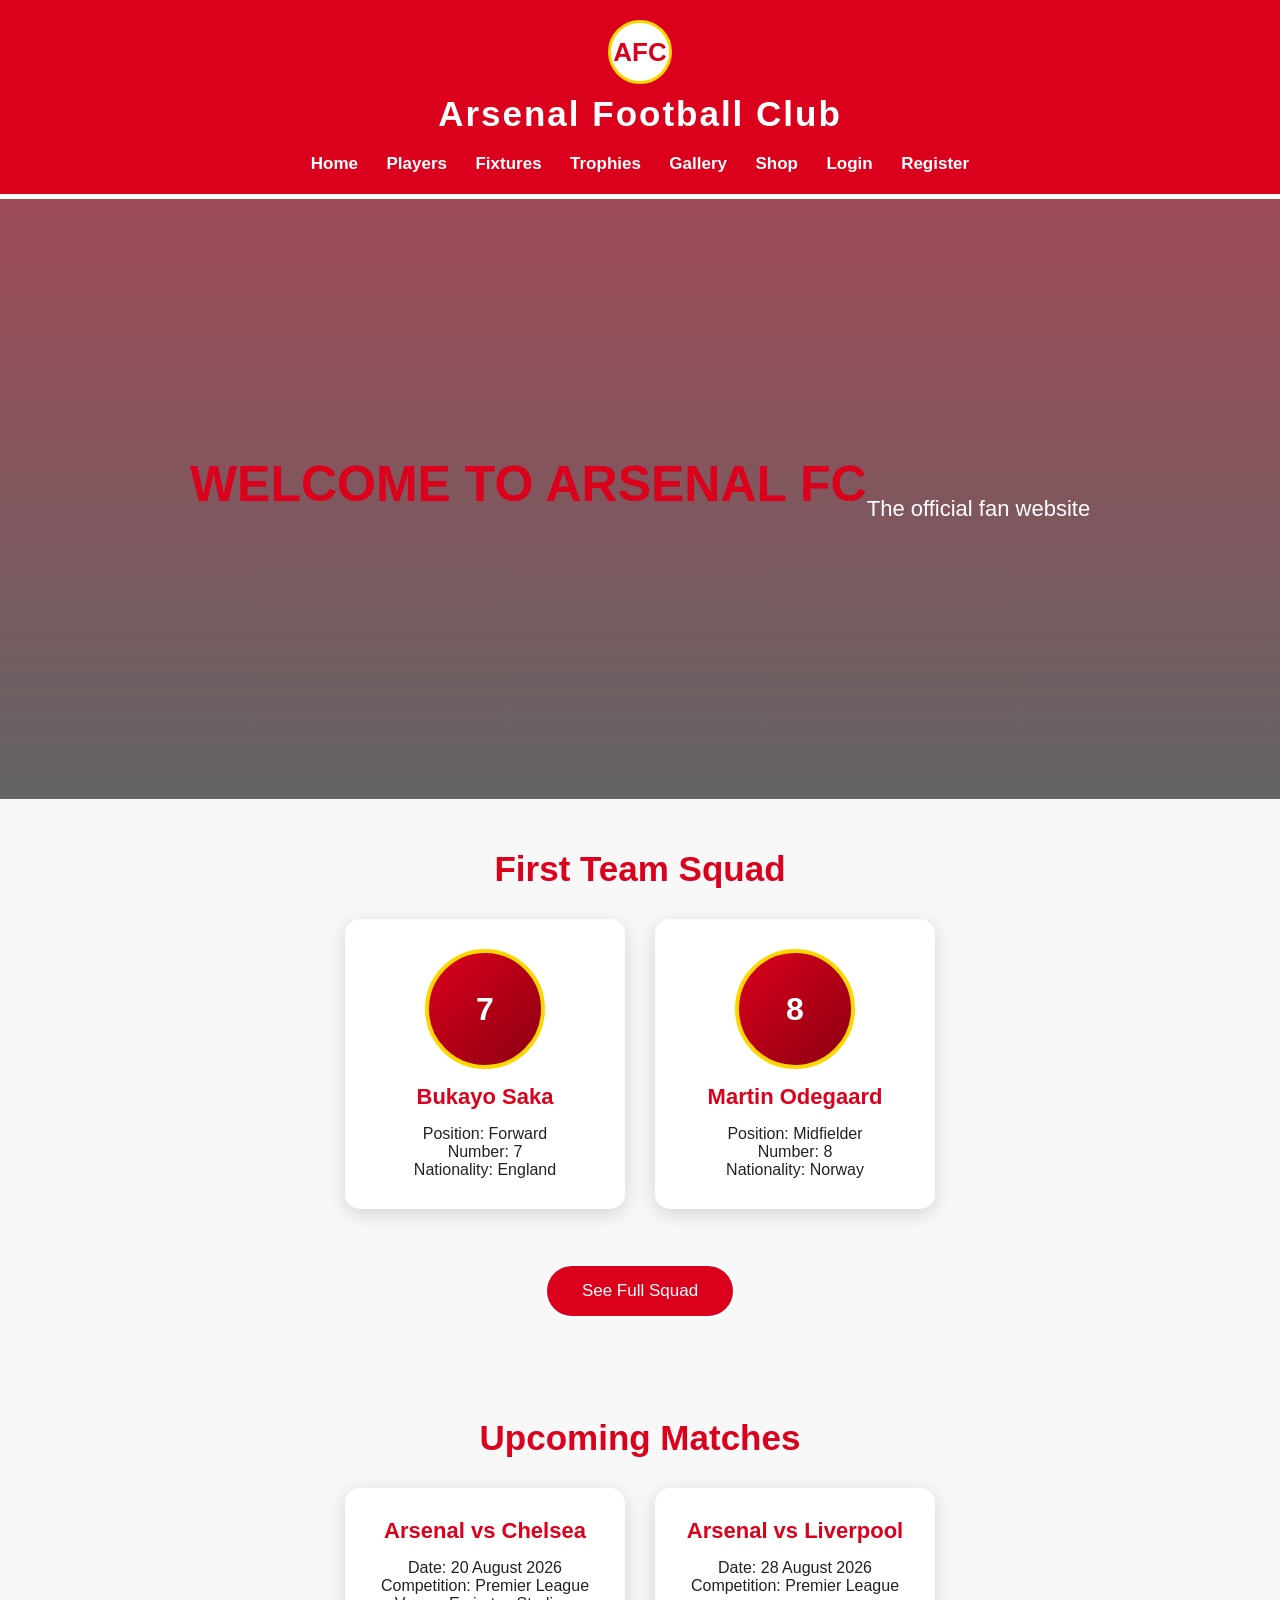
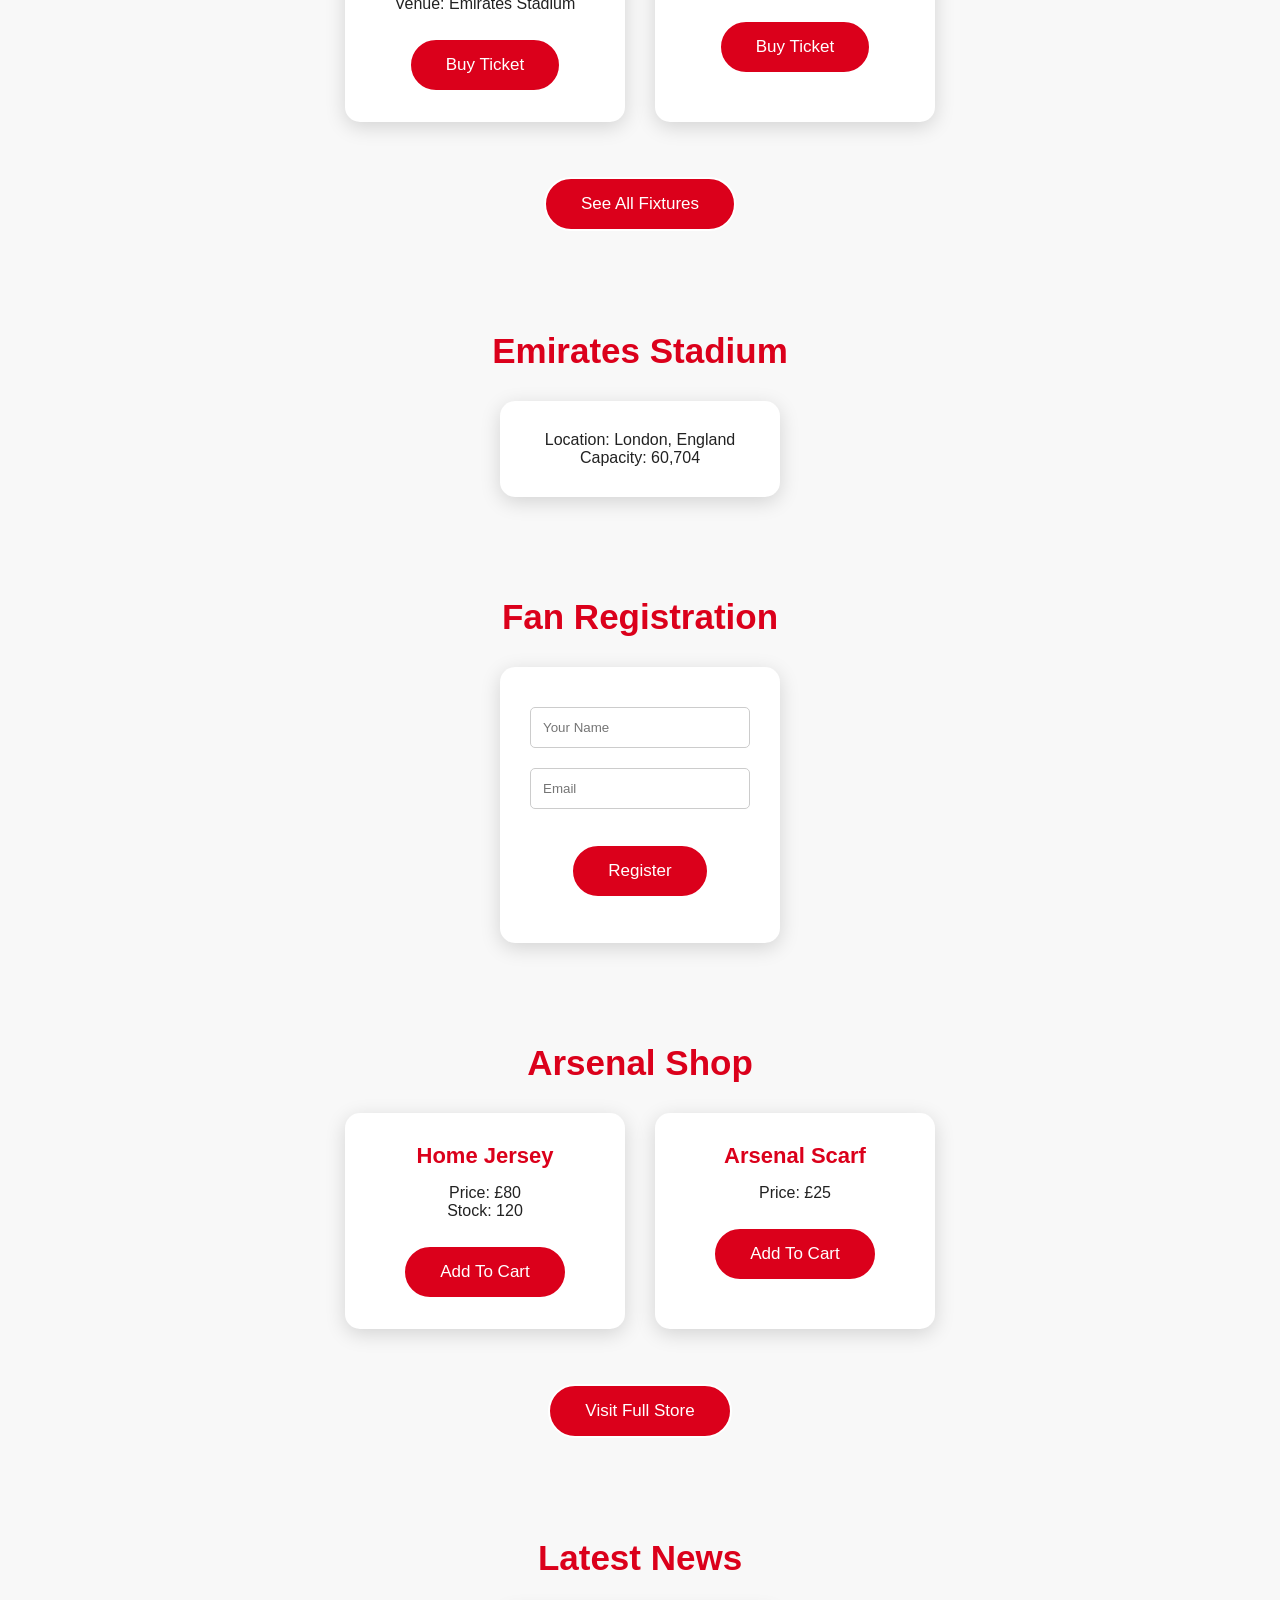
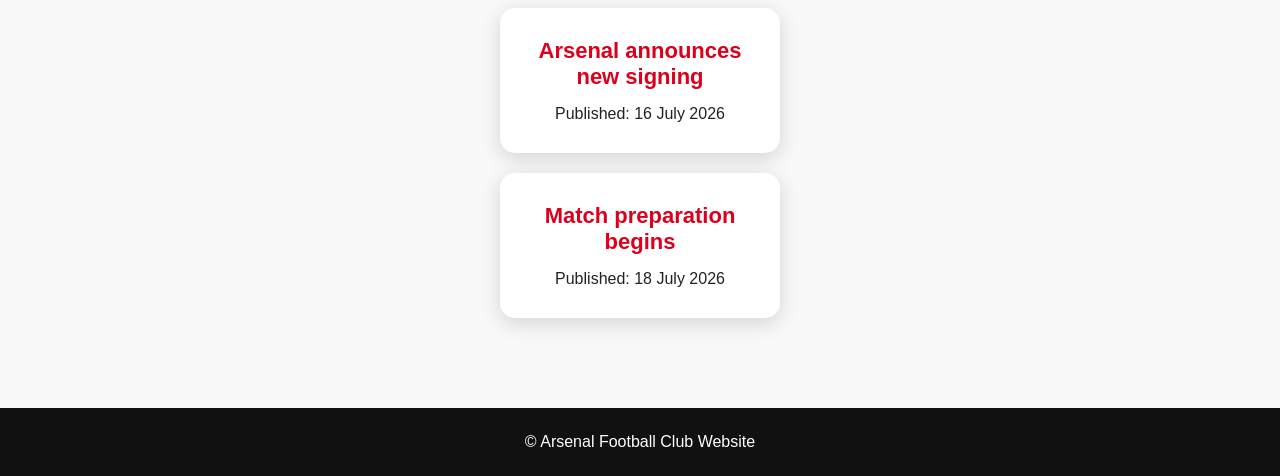
<file: index.html>
<!DOCTYPE html>
<html lang="en">
<head>

<meta charset="UTF-8">
<meta name="viewport" content="width=device-width, initial-scale=1.0">

<title>Arsenal FC Website</title>

<link rel="stylesheet" href="style.css">

</head>

<body>

<header>

<div class="crest">AFC</div>

<h1>Arsenal Football Club</h1>

<nav>
<a href="index.html">Home</a>
<a href="players.html">Players</a>
<a href="fixtures.html">Fixtures</a>
<a href="trophies.html">Trophies</a>
<a href="gallery.html">Gallery</a>
<a href="store.html">Shop</a>
<a href="login.html">Login</a>
<a href="register.html">Register</a>
</nav>

</header>

<section id="home" class="hero">
<h2>Welcome to Arsenal FC</h2>
<p>The official fan website</p>
</section>

<!-- TEAM / PLAYER ENTITY -->
<section id="team">
<h2>First Team Squad</h2>

<div class="features">

<div class="box">
<div class="avatar">7</div>
<h3>Bukayo Saka</h3>
<p>Position: Forward</p>
<p>Number: 7</p>
<p>Nationality: England</p>
</div>

<div class="box">
<div class="avatar">8</div>
<h3>Martin Odegaard</h3>
<p>Position: Midfielder</p>
<p>Number: 8</p>
<p>Nationality: Norway</p>
</div>

</div>

<p style="margin-top:30px;">
<a href="players.html"><button type="button">See Full Squad</button></a>
</p>

</section>

<!-- MATCH ENTITY -->
<section id="matches">
<h2>Upcoming Matches</h2>

<div class="features">

<div class="box">
<h3>Arsenal vs Chelsea</h3>
<p>Date: 20 August 2026</p>
<p>Competition: Premier League</p>
<p>Venue: Emirates Stadium</p>
<button type="button" onclick="buyTicket('Arsenal vs Chelsea')">Buy Ticket</button>
</div>

<div class="box">
<h3>Arsenal vs Liverpool</h3>
<p>Date: 28 August 2026</p>
<p>Competition: Premier League</p>
<button type="button" onclick="buyTicket('Arsenal vs Liverpool')">Buy Ticket</button>
</div>

</div>

<p style="margin-top:30px;">
<a href="fixtures.html"><button type="button">See All Fixtures</button></a>
</p>

</section>

<!-- STADIUM ENTITY -->
<section>
<h2>Emirates Stadium</h2>

<div class="box" style="margin:auto;">
<p>Location: London, England</p>
<p>Capacity: 60,704</p>
</div>

</section>

<!-- FAN + TICKET ENTITY -->
<section id="tickets">
<h2>Fan Registration</h2>

<div class="box" style="margin:auto;">
<input id="fanName" placeholder="Your Name">
<input id="fanEmail" placeholder="Email">
<button type="button" onclick="registerFan()">Register</button>
<p id="message"></p>
</div>

</section>

<!-- MERCHANDISE ENTITY -->
<section id="shop">
<h2>Arsenal Shop</h2>

<div class="features">

<div class="box">
<h3>Home Jersey</h3>
<p>Price: £80</p>
<p>Stock: 120</p>
<button type="button" onclick="addCart('Home Jersey')">Add To Cart</button>
</div>

<div class="box">
<h3>Arsenal Scarf</h3>
<p>Price: £25</p>
<button type="button" onclick="addCart('Arsenal Scarf')">Add To Cart</button>
</div>

</div>

<p style="margin-top:30px;">
<a href="store.html"><button type="button">Visit Full Store</button></a>
</p>

</section>

<!-- NEWS ENTITY -->
<section id="news">
<h2>Latest News</h2>

<div class="box" style="margin:auto;">
<h3>Arsenal announces new signing</h3>
<p>Published: 16 July 2026</p>
</div>

<div class="box" style="margin:auto; margin-top:20px;">
<h3>Match preparation begins</h3>
<p>Published: 18 July 2026</p>
</div>

</section>

<footer>
<p>© Arsenal Football Club Website</p>
</footer>

<script src="script.js"></script>

</body>
</html>
</file>
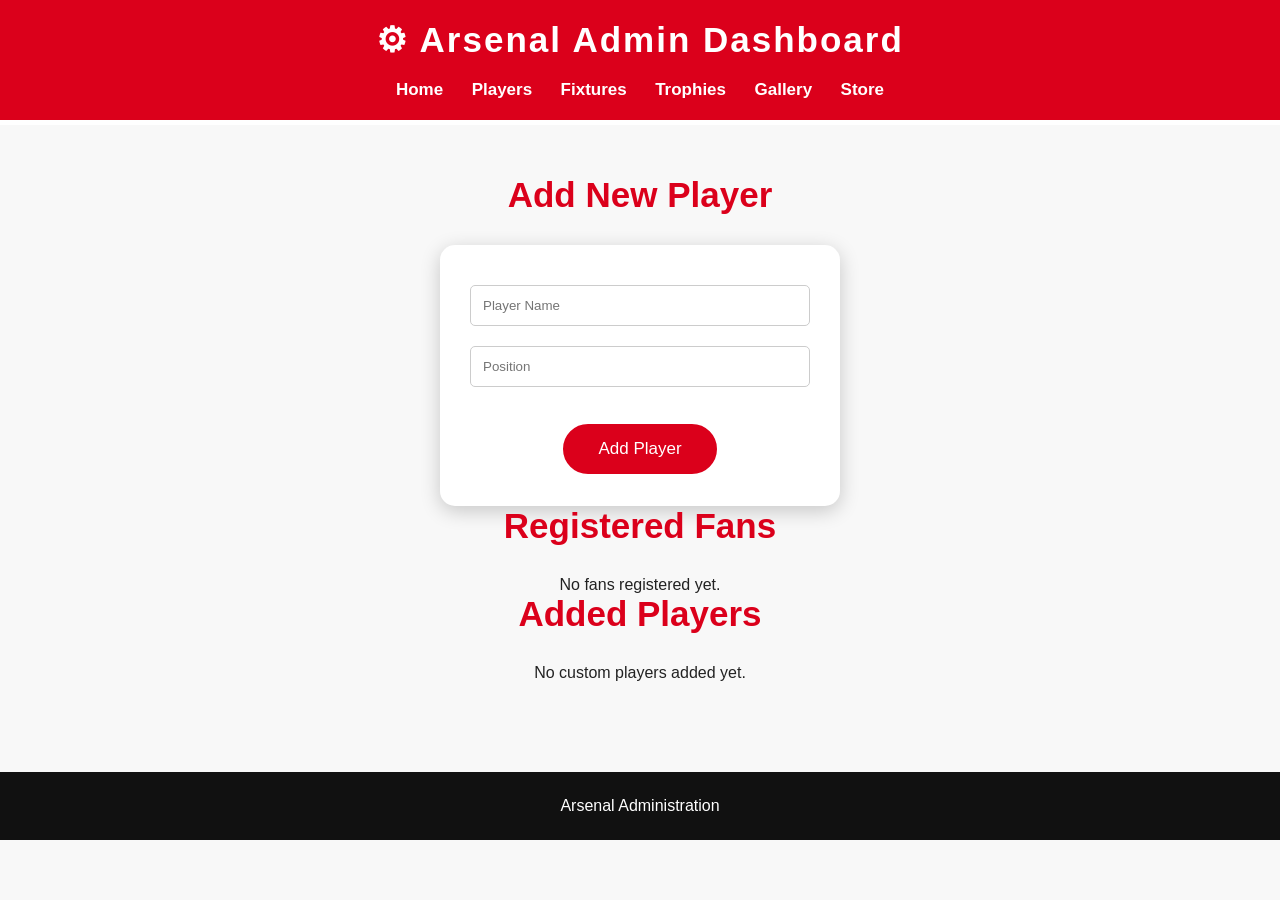
<file: admin.html>
<!DOCTYPE html>
<html>

<head>

<meta charset="UTF-8">
<meta name="viewport" content="width=device-width, initial-scale=1.0">

<title>Arsenal Admin Dashboard</title>

<link rel="stylesheet" href="style.css">

</head>

<body>

<header>

<h1>⚙ Arsenal Admin Dashboard</h1>

<nav>
<a href="index.html">Home</a>
<a href="players.html">Players</a>
<a href="fixtures.html">Fixtures</a>
<a href="trophies.html">Trophies</a>
<a href="gallery.html">Gallery</a>
<a href="store.html">Store</a>
</nav>

</header>

<section>

<h2>Add New Player</h2>

<div class="admin-box">
<input id="playerName" placeholder="Player Name">
<input id="playerPosition" placeholder="Position">
<button onclick="addPlayer()">Add Player</button>
</div>

<h2>Registered Fans</h2>

<div id="fans"></div>

<h2>Added Players</h2>

<div id="players"></div>

</section>

<footer>
<p>Arsenal Administration</p>
</footer>

<script src="script.js"></script>

</body>
</html>
</file>
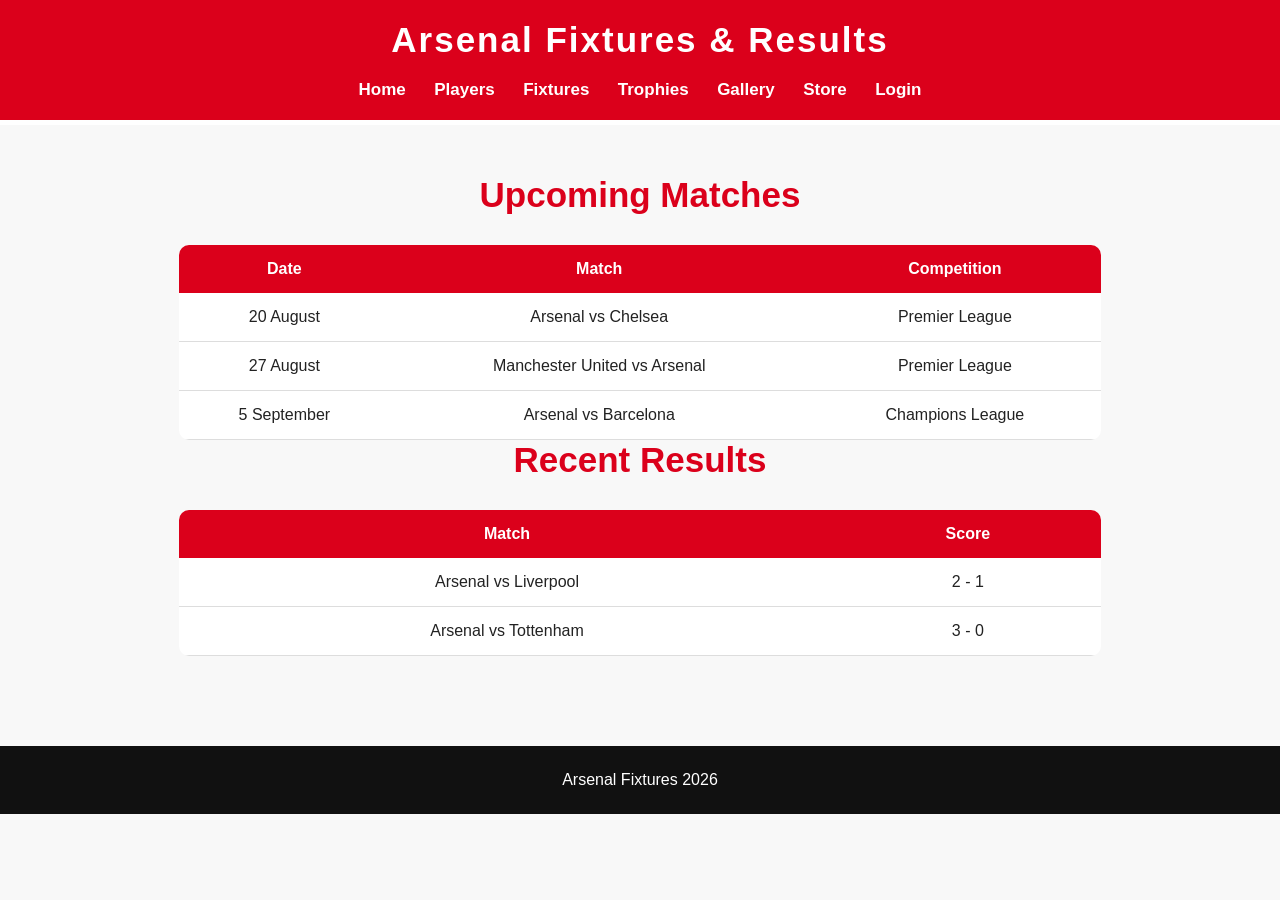
<file: fixtures.html>
<!DOCTYPE html>
<html>

<head>

<meta charset="UTF-8">
<meta name="viewport" content="width=device-width, initial-scale=1.0">

<title>Arsenal Fixtures</title>

<link rel="stylesheet" href="style.css">

</head>

<body>

<header>

<h1>Arsenal Fixtures &amp; Results</h1>

<nav>
<a href="index.html">Home</a>
<a href="players.html">Players</a>
<a href="fixtures.html">Fixtures</a>
<a href="trophies.html">Trophies</a>
<a href="gallery.html">Gallery</a>
<a href="store.html">Store</a>
<a href="login.html">Login</a>
</nav>

</header>

<section>

<h2>Upcoming Matches</h2>

<table>
<tr>
<th>Date</th>
<th>Match</th>
<th>Competition</th>
</tr>

<tr>
<td>20 August</td>
<td>Arsenal vs Chelsea</td>
<td>Premier League</td>
</tr>

<tr>
<td>27 August</td>
<td>Manchester United vs Arsenal</td>
<td>Premier League</td>
</tr>

<tr>
<td>5 September</td>
<td>Arsenal vs Barcelona</td>
<td>Champions League</td>
</tr>
</table>

<h2>Recent Results</h2>

<table>
<tr>
<th>Match</th>
<th>Score</th>
</tr>

<tr>
<td>Arsenal vs Liverpool</td>
<td>2 - 1</td>
</tr>

<tr>
<td>Arsenal vs Tottenham</td>
<td>3 - 0</td>
</tr>
</table>

</section>

<footer>
<p>Arsenal Fixtures 2026</p>
</footer>

</body>
</html>
</file>
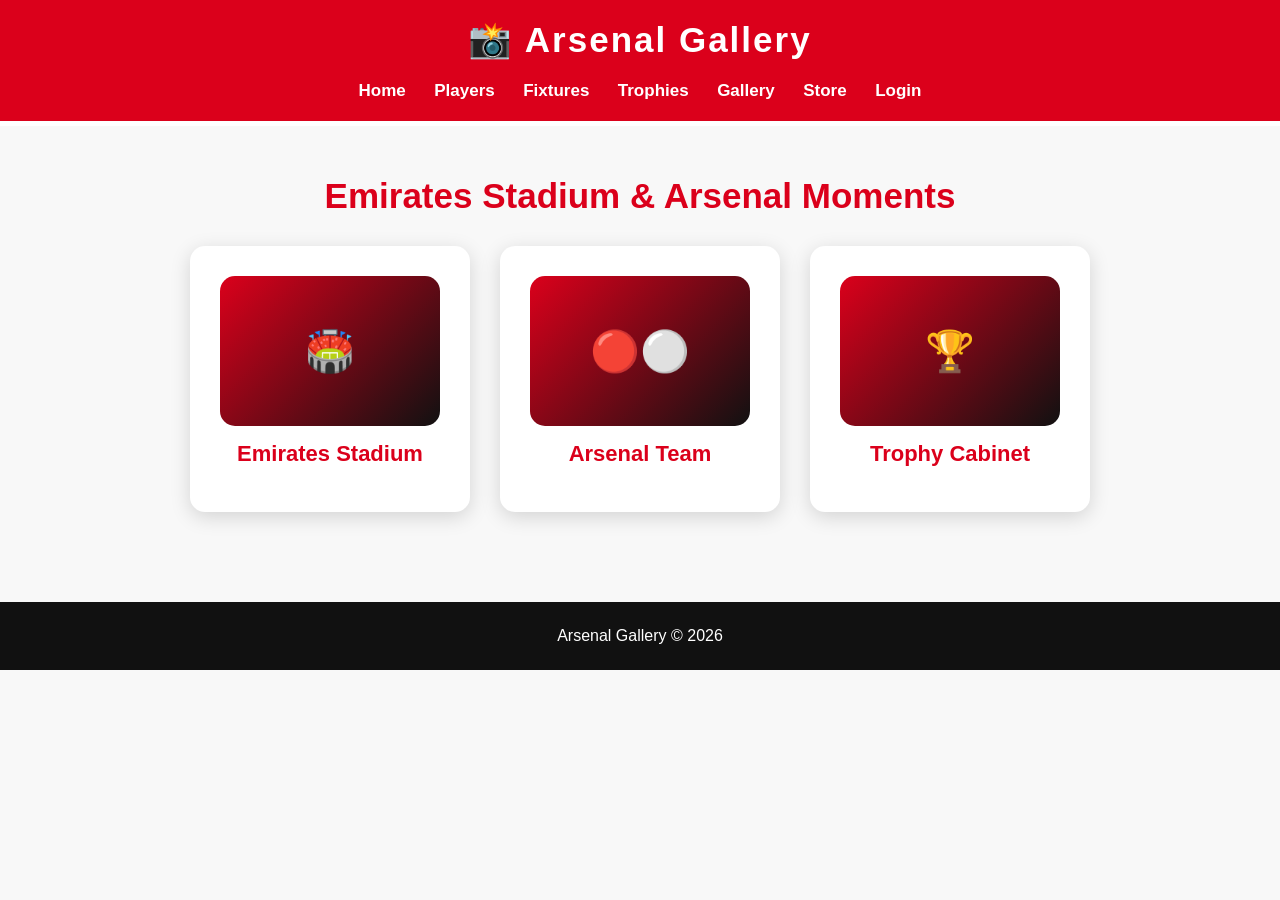
<file: gallery.html>
<!DOCTYPE html>
<html>

<head>

<meta charset="UTF-8">
<meta name="viewport" content="width=device-width, initial-scale=1.0">

<title>Arsenal Gallery</title>

<link rel="stylesheet" href="style.css">

</head>

<body>

<header>

<h1>📸 Arsenal Gallery</h1>

<nav>
<a href="index.html">Home</a>
<a href="players.html">Players</a>
<a href="fixtures.html">Fixtures</a>
<a href="trophies.html">Trophies</a>
<a href="gallery.html">Gallery</a>
<a href="store.html">Store</a>
<a href="login.html">Login</a>
</nav>

</header>

<section>

<h2>Emirates Stadium &amp; Arsenal Moments</h2>

<div class="features">

<div class="box">
<div class="gallery-tile">🏟️</div>
<h3>Emirates Stadium</h3>
</div>

<div class="box">
<div class="gallery-tile">🔴⚪</div>
<h3>Arsenal Team</h3>
</div>

<div class="box">
<div class="gallery-tile">🏆</div>
<h3>Trophy Cabinet</h3>
</div>

</div>

</section>

<footer>
<p>Arsenal Gallery © 2026</p>
</footer>

</body>
</html>
</file>
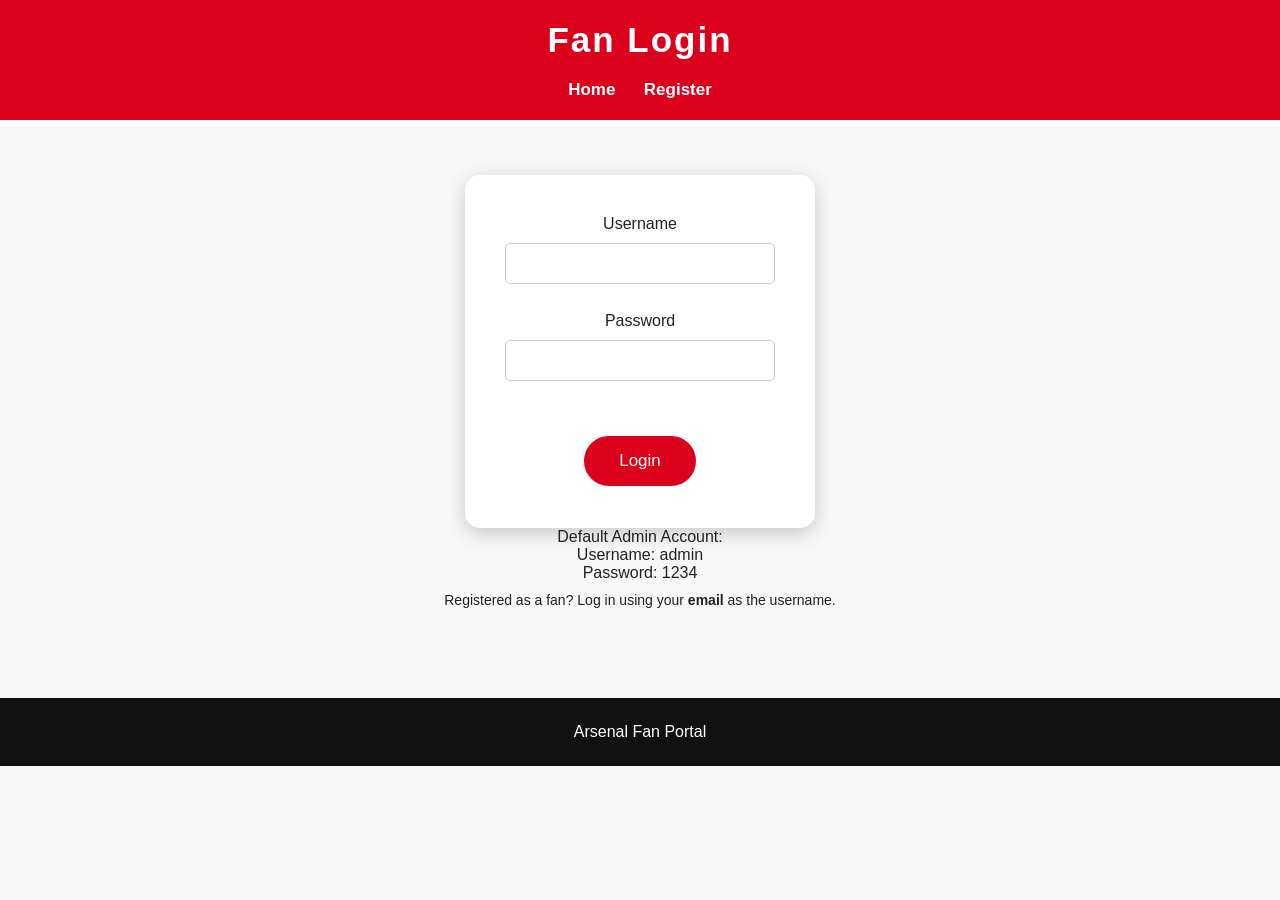
<file: login.html>
<!DOCTYPE html>
<html>

<head>

<meta charset="UTF-8">
<meta name="viewport" content="width=device-width, initial-scale=1.0">

<title>Arsenal Login</title>

<link rel="stylesheet" href="style.css">

</head>

<body>

<header>

<h1>Fan Login</h1>

<nav>
<a href="index.html">Home</a>
<a href="register.html">Register</a>
</nav>

</header>

<section>

<form onsubmit="return false;">

<label>Username</label>
<br>
<input id="username" type="text">
<br><br>

<label>Password</label>
<br>
<input id="password" type="password">
<br><br>

<button onclick="login()" type="button">Login</button>

</form>

<p>
Default Admin Account:<br>
Username: admin<br>
Password: 1234
</p>

<p style="margin-top:10px; font-size:14px;">
Registered as a fan? Log in using your <strong>email</strong> as the username.
</p>

</section>

<footer>
<p>Arsenal Fan Portal</p>
</footer>

<script src="script.js"></script>

</body>
</html>
</file>
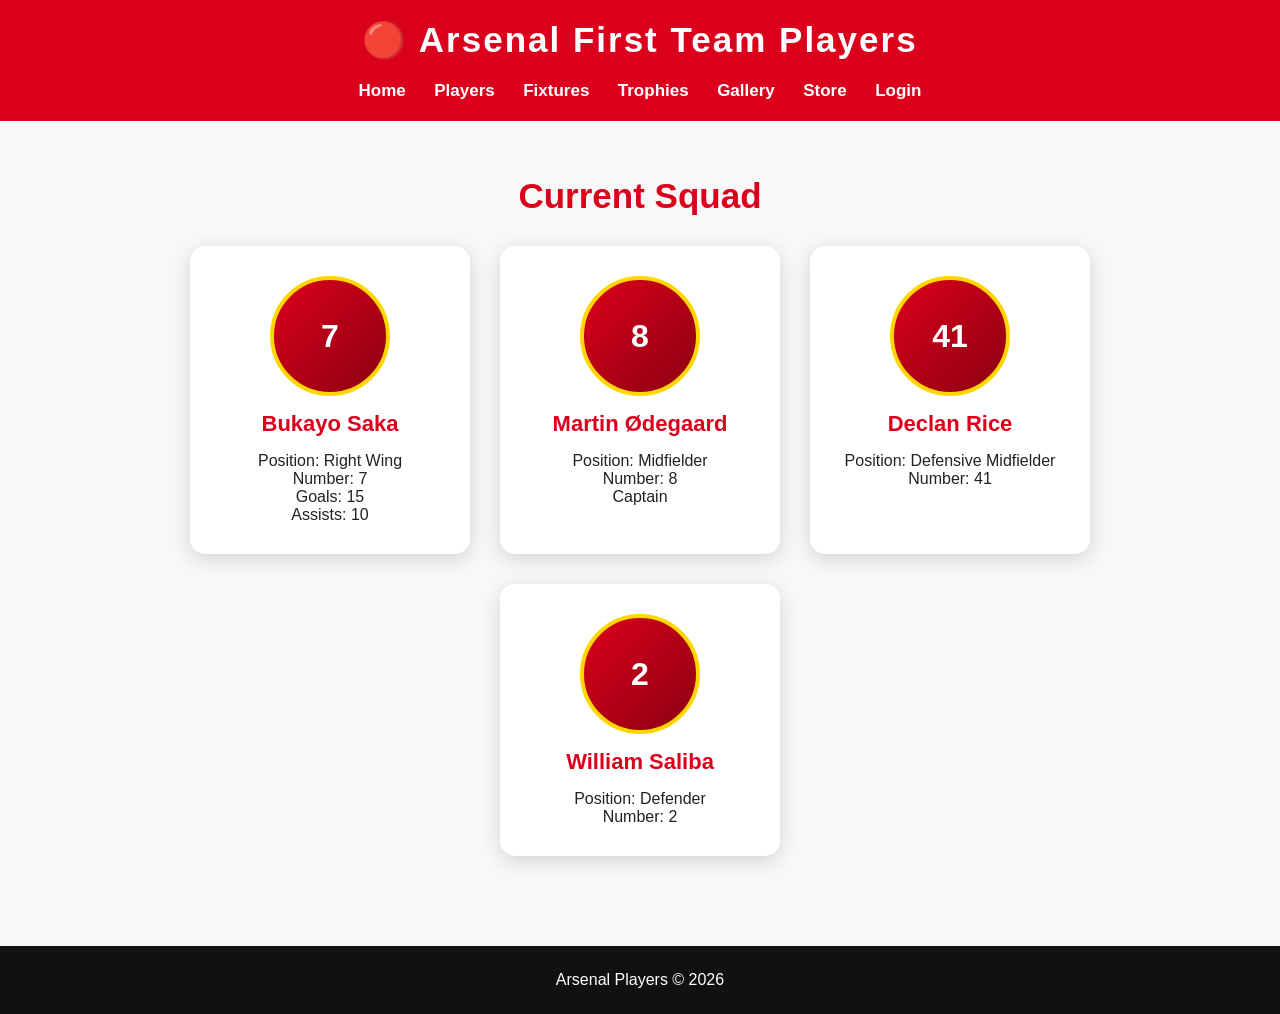
<file: players.html>
<!DOCTYPE html>
<html>

<head>

<meta charset="UTF-8">
<meta name="viewport" content="width=device-width, initial-scale=1.0">

<title>Arsenal Players</title>

<link rel="stylesheet" href="style.css">

</head>

<body>

<header>

<h1>🔴 Arsenal First Team Players</h1>

<nav>
<a href="index.html">Home</a>
<a href="players.html">Players</a>
<a href="fixtures.html">Fixtures</a>
<a href="trophies.html">Trophies</a>
<a href="gallery.html">Gallery</a>
<a href="store.html">Store</a>
<a href="login.html">Login</a>
</nav>

</header>

<section>
<h2>Current Squad</h2>

<div class="features">

<div class="box">
<div class="avatar">7</div>
<h3>Bukayo Saka</h3>
<p>
Position: Right Wing<br>
Number: 7<br>
Goals: 15<br>
Assists: 10
</p>
</div>

<div class="box">
<div class="avatar">8</div>
<h3>Martin Ødegaard</h3>
<p>
Position: Midfielder<br>
Number: 8<br>
Captain
</p>
</div>

<div class="box">
<div class="avatar">41</div>
<h3>Declan Rice</h3>
<p>
Position: Defensive Midfielder<br>
Number: 41
</p>
</div>

<div class="box">
<div class="avatar">2</div>
<h3>William Saliba</h3>
<p>
Position: Defender<br>
Number: 2
</p>
</div>

</div>

</section>

<footer>
<p>Arsenal Players © 2026</p>
</footer>

</body>
</html>
</file>
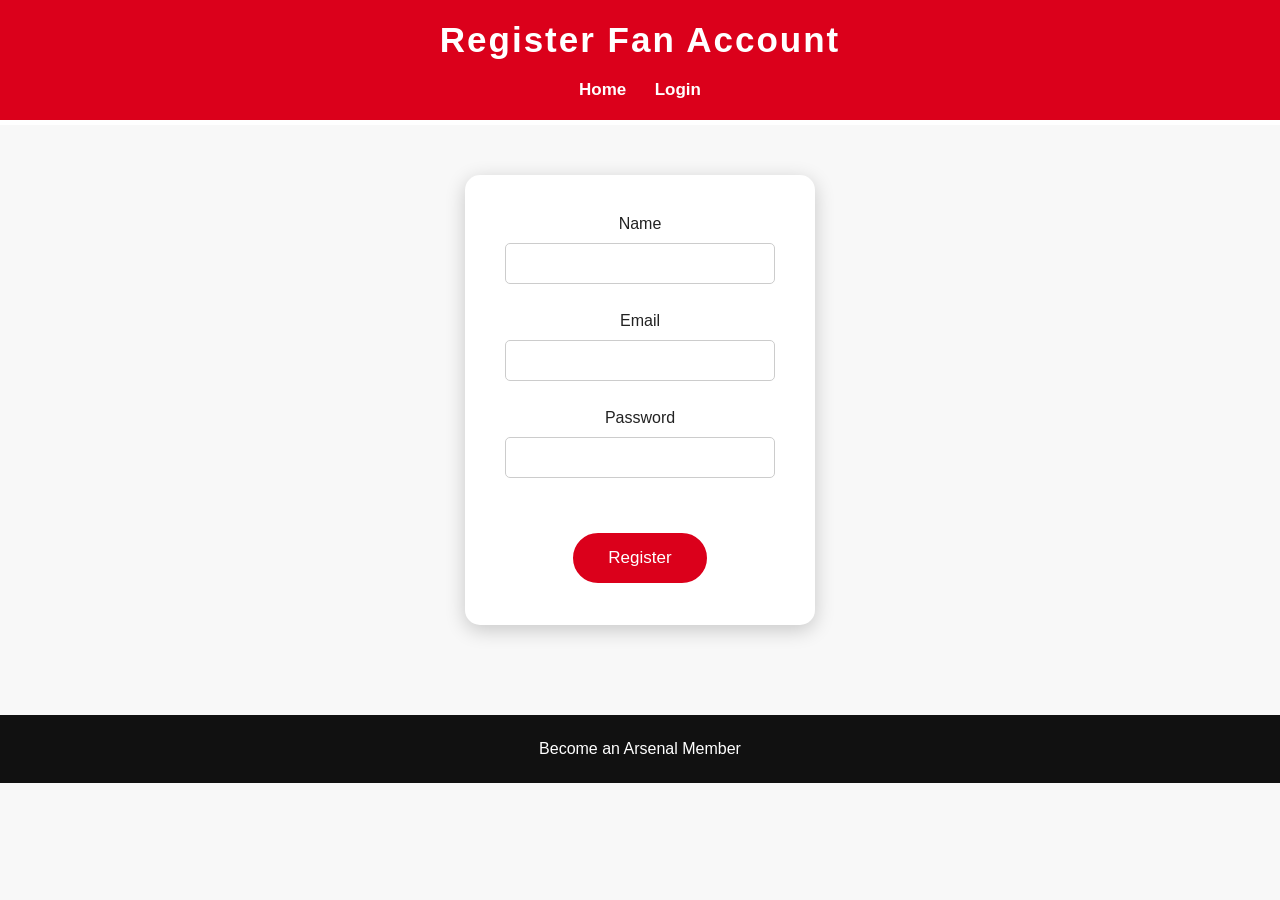
<file: register.html>
<!DOCTYPE html>
<html>

<head>

<meta charset="UTF-8">
<meta name="viewport" content="width=device-width, initial-scale=1.0">

<title>Register Arsenal Fan</title>

<link rel="stylesheet" href="style.css">

</head>

<body>

<header>

<h1>Register Fan Account</h1>

<nav>
<a href="index.html">Home</a>
<a href="login.html">Login</a>
</nav>

</header>

<section>

<form onsubmit="return false;">

<label>Name</label>
<br>
<input id="name" type="text">
<br><br>

<label>Email</label>
<br>
<input id="email" type="email">
<br><br>

<label>Password</label>
<br>
<input id="password" type="password">
<br><br>

<button onclick="register()" type="button">Register</button>

</form>

</section>

<footer>
<p>Become an Arsenal Member</p>
</footer>

<script src="script.js"></script>

</body>
</html>
</file>
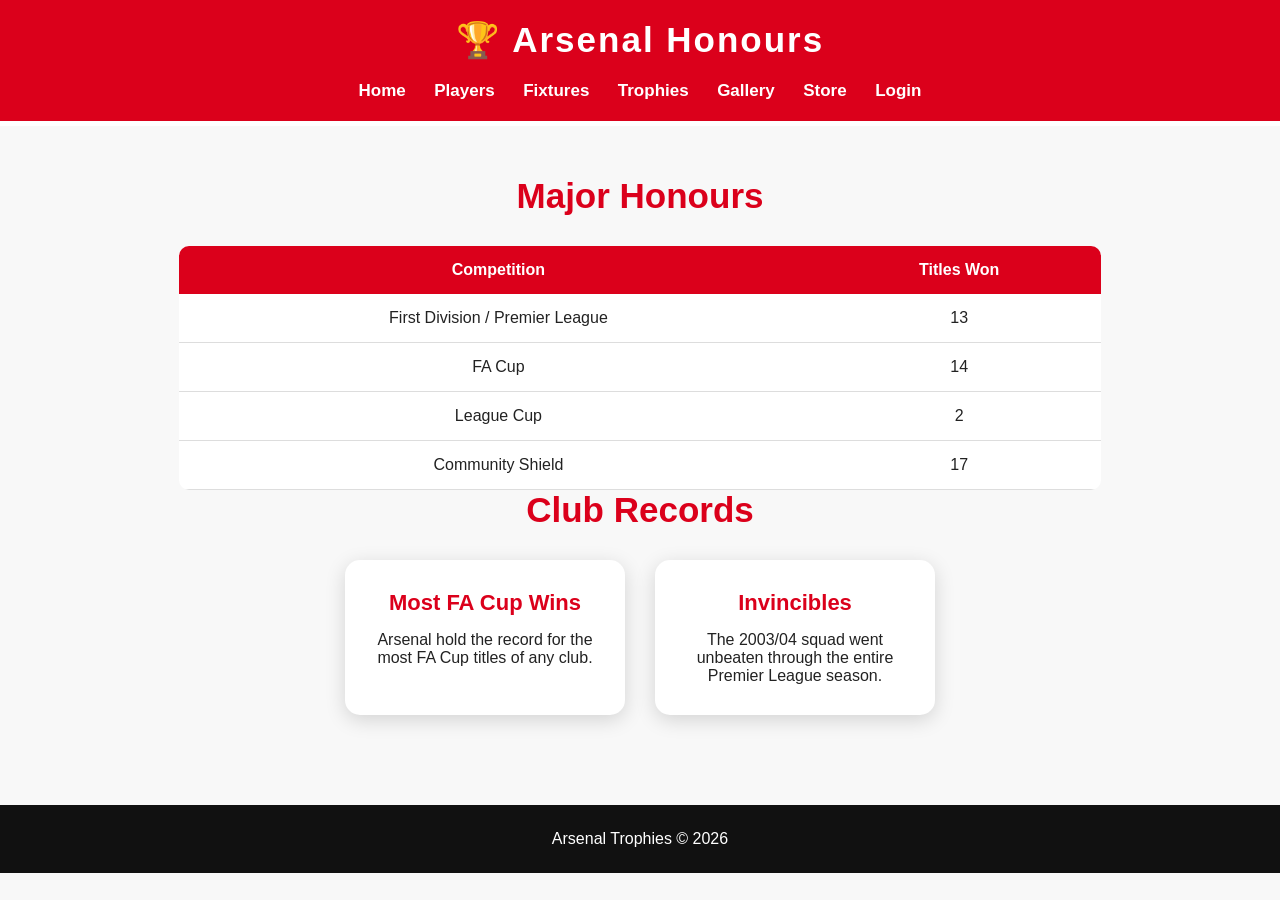
<file: trophies.html>
<!DOCTYPE html>
<html lang="en">

<head>

<meta charset="UTF-8">
<meta name="viewport" content="width=device-width, initial-scale=1.0">

<title>Arsenal Trophies</title>

<link rel="stylesheet" href="style.css">

</head>

<body>

<header>

<h1>🏆 Arsenal Honours</h1>

<nav>
<a href="index.html">Home</a>
<a href="players.html">Players</a>
<a href="fixtures.html">Fixtures</a>
<a href="trophies.html">Trophies</a>
<a href="gallery.html">Gallery</a>
<a href="store.html">Store</a>
<a href="login.html">Login</a>
</nav>

</header>

<section>

<h2>Major Honours</h2>

<table>
<tr>
<th>Competition</th>
<th>Titles Won</th>
</tr>

<tr>
<td>First Division / Premier League</td>
<td>13</td>
</tr>

<tr>
<td>FA Cup</td>
<td>14</td>
</tr>

<tr>
<td>League Cup</td>
<td>2</td>
</tr>

<tr>
<td>Community Shield</td>
<td>17</td>
</tr>
</table>

<h2>Club Records</h2>

<div class="features">

<div class="box">
<h3>Most FA Cup Wins</h3>
<p>Arsenal hold the record for the most FA Cup titles of any club.</p>
</div>

<div class="box">
<h3>Invincibles</h3>
<p>The 2003/04 squad went unbeaten through the entire Premier League season.</p>
</div>

</div>

</section>

<footer>
<p>Arsenal Trophies © 2026</p>
</footer>

</body>
</html>
</file>
<file: style.css>
/* General Setup */
* {
  margin: 0;
  padding: 0;
  box-sizing: border-box;
}

body {
  font-family: 'Arial', sans-serif;
  background: #f8f8f8;
  color: #222;
}

/* Header */
header {
  background: #db001b;
  color: white;
  padding: 20px;
  text-align: center;
  border-bottom: 5px solid white;
}

.crest {
  display: inline-flex;
  align-items: center;
  justify-content: center;
  width: 64px;
  height: 64px;
  margin-bottom: 10px;
  background: white;
  color: #db001b;
  border-radius: 50%;
  font-weight: bold;
  font-size: 26px;
  letter-spacing: 0;
  border: 3px solid #ffd700;
}

header h1 {
  font-size: 35px;
  letter-spacing: 2px;
}

/* Navigation */
nav {
  margin-top: 20px;
}

nav a {
  color: white;
  text-decoration: none;
  margin: 12px;
  font-size: 17px;
  font-weight: bold;
  transition: 0.3s;
}

nav a:hover {
  color: #ffd700;
}

/* Hero Section */
.hero {
  height: 600px;
  background:
    linear-gradient(rgba(120,0,20,0.7), rgba(0,0,0,0.6)),
    url("https://upload.wikimedia.org/wikipedia/commons/a/a9/Emirates_Stadium.jpg");
  background-size: cover;
  background-position: center;
  display: flex;
  align-items: center;
  justify-content: center;
  text-align: center;
  color: white;
}

.hero h2 {
  font-size: 50px;
  text-transform: uppercase;
}

.hero p {
  font-size: 22px;
  margin-top: 20px;
  max-width: 700px;
}

/* Buttons */
button {
  background: #db001b;
  border: 2px solid white;
  color: white;
  padding: 15px 35px;
  font-size: 17px;
  border-radius: 30px;
  cursor: pointer;
  margin-top: 25px;
  transition: 0.3s;
}

button:hover {
  background: white;
  color: #db001b;
  transform: scale(1.05);
}

/* Sections */
section {
  padding: 50px 10%;
  text-align: center;
}

section h2 {
  color: #db001b;
  font-size: 35px;
  margin-bottom: 30px;
}

/* Cards */
.features {
  display: flex;
  justify-content: center;
  gap: 30px;
  flex-wrap: wrap;
}

.box {
  background: white;
  width: 280px;
  padding: 30px;
  border-radius: 15px;
  box-shadow: 0 5px 20px rgba(0,0,0,0.15);
  transition: 0.3s;
}

.box:hover {
  transform: translateY(-10px);
  box-shadow: 0 10px 25px rgba(0,0,0,0.3);
}

.box h3 {
  color: #db001b;
  font-size: 22px;
  margin-bottom: 15px;
}

/* Images */
img {
  max-width: 100%;
  border-radius: 15px;
}

/* Player avatar placeholder (no external photos needed) */
.avatar {
  width: 120px;
  height: 120px;
  margin: 0 auto 15px;
  border-radius: 50%;
  background: linear-gradient(135deg, #db001b, #8c0012);
  color: white;
  display: flex;
  align-items: center;
  justify-content: center;
  font-size: 32px;
  font-weight: bold;
  border: 4px solid #ffd700;
}

/* Gallery placeholder tiles (no external / copyrighted photos needed) */
.gallery-tile {
  width: 220px;
  height: 150px;
  margin: 0 auto 15px;
  border-radius: 15px;
  background: linear-gradient(135deg, #db001b, #111);
  color: white;
  display: flex;
  align-items: center;
  justify-content: center;
  font-size: 40px;
}

/* Tables */
table {
  width: 90%;
  margin: auto;
  border-collapse: collapse;
  background: white;
  border-radius: 10px;
  overflow: hidden;
}

th {
  background: #db001b;
  color: white;
  padding: 15px;
}

td {
  padding: 15px;
  border-bottom: 1px solid #ddd;
}

/* Forms */
form {
  background: white;
  padding: 40px;
  width: 350px;
  margin: auto;
  border-radius: 15px;
  box-shadow: 0 5px 20px rgba(0,0,0,0.2);
}

input {
  width: 100%;
  padding: 12px;
  margin: 10px 0;
  border: 1px solid #ccc;
  border-radius: 5px;
}

/* Admin */
.admin-box {
  background: white;
  padding: 30px;
  width: 400px;
  margin: auto;
  border-radius: 15px;
  box-shadow: 0 5px 20px rgba(0,0,0,0.2);
}

/* Status messages */
#message {
  margin-top: 15px;
  font-weight: bold;
}

#message.success {
  color: #1a7f37;
}

#message.error {
  color: #db001b;
}

/* Footer */
footer {
  background: #111;
  color: white;
  text-align: center;
  padding: 25px;
  margin-top: 40px;
}

footer p {
  font-size: 16px;
}

/* Mobile Design */
@media (max-width: 768px) {
  header h1 {
    font-size: 25px;
  }

  nav a {
    display: block;
    margin: 15px;
  }

  .hero h2 {
    font-size: 32px;
  }

  .hero p {
    font-size: 17px;
  }

  .box {
    width: 90%;
  }

  form {
    width: 90%;
  }
}
</file>
